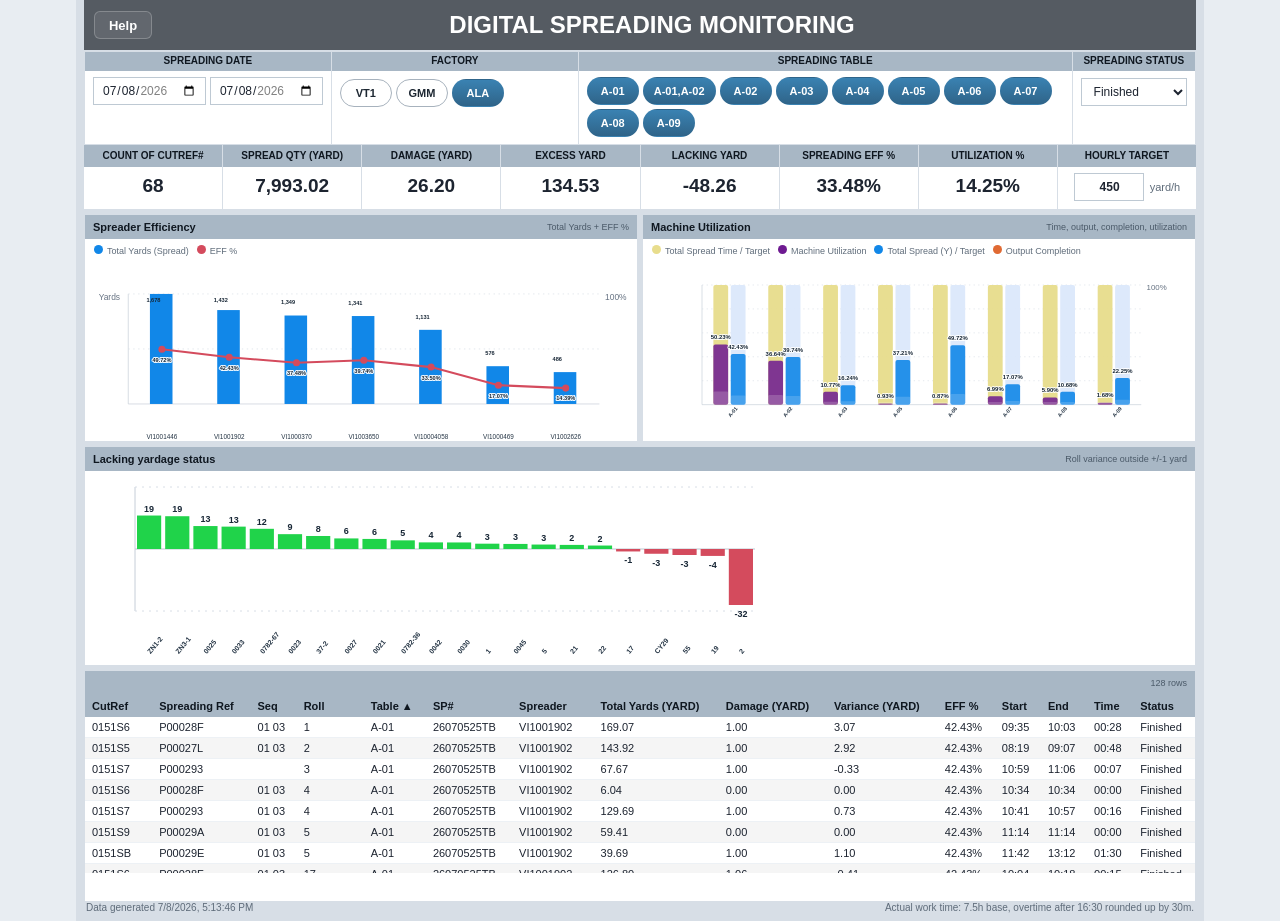
<file: index.html>
<!doctype html>
<html lang="en">
  <head>
    <meta charset="utf-8" />
    <meta name="viewport" content="width=device-width, initial-scale=1" />
    <title>Digital Spreading Dashboard</title>
    <link rel="stylesheet" href="./styles.css" />
  </head>
  <body>
    <main id="dashboardApp" class="app">
      <header class="title-bar">
        <button id="helpButton" class="help-button" type="button">Help</button>
        <div class="title-wrap">
          <h1>Digital Spreading Monitoring</h1>
        </div>
        <div class="title-spacer" aria-hidden="true"></div>
      </header>

      <section class="control-band">
        <div class="control-group date-group">
          <span class="control-label">Spreading Date</span>
          <div class="control-row">
            <input id="startDate" type="date" />
            <input id="endDate" type="date" />
          </div>
        </div>
        <div class="control-group factory-group">
          <span class="control-label">Factory</span>
          <div id="factoryButtons" class="segmented segmented-tight"></div>
        </div>
        <div class="control-group table-group">
          <span class="control-label">Spreading Table</span>
          <div id="tableButtons" class="segmented"></div>
        </div>
        <div class="control-group status-group">
          <span class="control-label">Spreading Status</span>
          <select id="statusSelect"></select>
        </div>
      </section>

      <section id="kpiGrid" class="kpi-grid"></section>

      <section class="charts-grid">
        <article class="panel chart-panel">
          <div class="panel-heading">
            <h2>Spreader Efficiency</h2>
            <span>Total Yards + EFF %</span>
          </div>
          <div id="spreaderChart" class="chart"></div>
        </article>
        <article class="panel chart-panel">
          <div class="panel-heading">
            <h2>Machine Utilization</h2>
            <span>Time, output, completion, utilization</span>
          </div>
          <div id="machineChart" class="chart"></div>
        </article>
      </section>

      <section class="bottom-grid">
        <article class="panel">
          <div class="panel-heading">
            <h2>Lacking yardage status</h2>
            <span>Roll variance outside +/-1 yard</span>
          </div>
          <div id="varianceChart" class="chart short-chart"></div>
        </article>
        <article class="panel table-panel">
          <div class="panel-heading detail-heading">
            <span id="rowCount"></span>
          </div>
          <div class="table-wrap">
            <table>
              <thead>
                <tr>
                  <th class="sortable" data-sort-key="cutRef">CutRef</th>
                  <th class="sortable" data-sort-key="spreadingRef">Spreading Ref</th>
                  <th class="sortable" data-sort-key="seq">Seq</th>
                  <th class="sortable" data-sort-key="roll">Roll</th>
                  <th class="sortable" data-sort-key="spreadingTable">Table</th>
                  <th class="sortable" data-sort-key="spreader">SP#</th>
                  <th class="sortable" data-sort-key="spreaderName">Spreader</th>
                  <th class="sortable" data-sort-key="totalYardsSpread">Total Yards (YARD)</th>
                  <th class="sortable" data-sort-key="damageYard">Damage (YARD)</th>
                  <th class="sortable" data-sort-key="varianceYard">Variance (YARD)</th>
                  <th class="sortable" data-sort-key="effPct">EFF %</th>
                  <th class="sortable" data-sort-key="startTime">Start</th>
                  <th class="sortable" data-sort-key="endTime">End</th>
                  <th class="sortable" data-sort-key="spreadingTimeHours">Time</th>
                  <th class="sortable" data-sort-key="status">Status</th>
                </tr>
              </thead>
              <tbody id="detailBody"></tbody>
            </table>
          </div>
        </article>
      </section>

      <div id="drillBackdrop" class="drill-backdrop is-hidden"></div>

      <section id="drillPanel" class="panel drill-panel drill-modal is-hidden" aria-modal="true" role="dialog">
        <div class="panel-heading drill-heading">
          <div>
            <h2 id="drillTitle">Selected KPI Detail Preview</h2>
            <span id="drillSubtitle">Click any KPI card to open the expanded preview below.</span>
            <span id="drillNote" class="drill-note">Chart and table use the same filtered roll set.</span>
          </div>
          <div class="drill-heading-meta">
            <span id="drillRowCount"></span>
            <button id="drillReportButton" class="drill-report-button" type="button" aria-label="Download drill report">Report</button>
            <button id="drillCloseButton" class="drill-close-button" type="button" aria-label="Close drill preview">Close</button>
          </div>
        </div>
        <div class="drill-charts">
          <article class="panel drill-chart-panel">
            <div id="drillSpreaderChart" class="chart drill-chart"></div>
          </article>
          <article class="panel drill-chart-panel">
            <div id="drillSpCodeChart" class="chart drill-chart"></div>
          </article>
        </div>
        <article class="panel drill-table-panel">
          <div class="panel-heading detail-heading">
            <span id="drillTableLabel">Detail Rows</span>
          </div>
          <div class="table-wrap drill-table-wrap">
            <table class="compact-table">
              <thead>
                <tr id="drillTableHead">
                  <th>CutRef</th>
                  <th>Spreading Ref</th>
                  <th>Seq</th>
                  <th>Roll</th>
                  <th>Table</th>
                  <th>SP#</th>
                  <th>Spreader</th>
                  <th>Total Yards (YARD)</th>
                  <th>Damage (YARD)</th>
                  <th>Variance (YARD)</th>
                  <th>EFF %</th>
                  <th>Start</th>
                  <th>End</th>
                  <th>Time</th>
                  <th>Status</th>
                </tr>
              </thead>
              <tbody id="drillTableBody"></tbody>
            </table>
          </div>
        </article>
      </section>

      <footer class="app-footer">
        <span id="generatedAt"></span>
        <span>Actual work time: 7.5h base, overtime after 16:30 rounded up by 30m.</span>
      </footer>
    </main>

    <dialog id="helpDialog" class="help-dialog" aria-labelledby="helpDialogTitle">
      <div class="help-dialog-shell">
        <div class="help-dialog-head">
          <div>
            <h2 id="helpDialogTitle">Dashboard Data Reference</h2>
            <p>Source tables, column names, and calculation rules used by this dashboard.</p>
          </div>
          <button id="helpCloseButton" class="help-close" type="button" aria-label="Close help">×</button>
        </div>
        <div id="helpDialogBody" class="help-dialog-body"></div>
      </div>
    </dialog>

    <script>
      (() => {
        const loadScript = (src, onload) => {
          const script = document.createElement("script");
          script.src = `${src}?ts=${Date.now()}`;
          if (onload) script.onload = onload;
          document.body.appendChild(script);
        };
        const dataBase = window.location.pathname.endsWith("/src/index.html") ? "../" : "./";
        loadScript(`${dataBase}data/dashboard-data.js`, () => loadScript("./app.js"));
      })();
    </script>
  </body>
</html>
</file>
<file: styles.css>
:root {
  --ink: #1d2430;
  --muted: #5f6c7a;
  --line: #d7dee6;
  --panel: #ffffff;
  --soft: #f2f5f8;
  --header: #555b62;
  --steel: #a8b7c5;
  --blue: #1187e8;
  --blue-soft: #8fc2ef;
  --orange: #e06a33;
  --purple: #6e1a91;
  --green: #20d34a;
  --red: #d44b5d;
  --cream: #e8dd8d;
}

* {
  box-sizing: border-box;
}

body {
  margin: 0;
  background: #e8edf2;
  color: var(--ink);
  font-family: "Segoe UI", "Aptos", "Helvetica Neue", Arial, sans-serif;
}

button,
input,
select {
  font: inherit;
}

.is-hidden {
  display: none !important;
}

.app {
  min-height: 100vh;
  max-width: 1128px;
  margin: 0 auto;
  padding: 0 8px 8px;
  background: var(--line);
}

.title-bar {
  min-height: 50px;
  background: var(--header);
  color: white;
  display: grid;
  grid-template-columns: auto 1fr 44px;
  align-items: center;
  padding: 6px 10px;
  margin-bottom: 1px;
}

.title-wrap {
  display: flex;
  justify-content: center;
  align-items: center;
  min-width: 0;
}

.help-button {
  min-width: 58px;
  height: 28px;
  border: 1px solid rgba(255, 255, 255, 0.22);
  border-radius: 6px;
  background: rgba(255, 255, 255, 0.08);
  color: #fff;
  font-size: 13px;
  font-weight: 700;
  letter-spacing: 0;
  cursor: pointer;
  display: inline-flex;
  align-items: center;
  justify-content: center;
  padding: 0 12px;
  margin-right: 10px;
}

.help-button:hover {
  background: rgba(255, 255, 255, 0.16);
}

.title-bar p {
  margin: 0 0 2px;
  font-size: 12px;
  font-weight: 800;
  letter-spacing: 0.4px;
}

.title-bar h1 {
  margin: 0;
  font-size: 24px;
  line-height: 1;
  letter-spacing: 0;
  text-transform: uppercase;
}

.control-band {
  display: grid;
  grid-template-columns: repeat(9, minmax(0, 1fr));
  gap: 1px;
  padding: 1px 1px 0;
  background: var(--line);
}

.control-group {
  min-width: 0;
  background: var(--panel);
}

.date-group {
  grid-column: span 2;
}

.table-group {
  grid-column: span 4;
}

.status-group {
  grid-column: span 1;
}

.target-group {
  grid-column: span 1;
}

.factory-group {
  grid-column: span 2;
}

.control-label {
  display: block;
  background: var(--steel);
  color: #0f1720;
  padding: 4px 6px;
  font-size: 10px;
  font-weight: 800;
  text-align: center;
  text-transform: uppercase;
  line-height: 1.05;
}

.control-row,
.segmented,
.target-input {
  display: flex;
  align-items: center;
  gap: 4px;
  padding: 6px 8px 7px;
}

.control-row input,
.control-group select,
.target-input input {
  height: 28px;
  border: 1px solid #bec9d3;
  background: white;
  padding: 0 8px;
  color: var(--ink);
  min-width: 0;
}

.date-group .control-row input {
  flex: 1 1 0;
  min-width: 96px;
  font-size: 12px;
}

.control-group select {
  width: calc(100% - 16px);
  margin: 7px 8px 8px;
  font-size: 12px;
}

.target-input input {
  width: 72px;
  text-align: right;
  font-weight: 800;
  font-size: 12px;
}

.target-input span {
  color: var(--muted);
  font-size: 11px;
}

.segmented {
  flex-wrap: wrap;
  align-content: flex-start;
  min-height: 58px;
}

.factory-group .segmented {
  flex-wrap: nowrap;
  overflow: hidden;
}

.segmented-tight {
  min-height: 46px;
  padding-top: 5px;
  padding-bottom: 6px;
}

.segmented button {
  min-width: 52px;
  height: 28px;
  border: 1px solid #a7b2bd;
  background: white;
  color: #1d2732;
  font-weight: 750;
  font-size: 11px;
  cursor: pointer;
  border-radius: 999px;
  padding: 0 10px;
}

.segmented button.active {
  background: linear-gradient(180deg, #3a82b2, #2f6489);
  color: white;
  border-color: transparent;
}

.kpi-grid {
  display: grid;
  grid-template-columns: repeat(8, minmax(120px, 1fr));
  gap: 1px;
  padding: 1px 0;
  background: var(--line);
}

.kpi {
  background: white;
  min-height: 64px;
  cursor: pointer;
  transition: background 140ms ease, box-shadow 140ms ease, transform 140ms ease;
}

.kpi h3 {
  margin: 0;
  background: var(--steel);
  color: #0f1720;
  padding: 4px 5px;
  font-size: 10px;
  text-align: center;
  text-transform: uppercase;
  line-height: 1.1;
  min-height: 22px;
  display: flex;
  align-items: center;
  justify-content: center;
}

.kpi strong {
  display: block;
  text-align: center;
  padding: 8px 4px 5px;
  font-size: 19px;
  font-weight: 650;
}

.kpi.editable {
  cursor: default;
}

.kpi.editable .kpi-input-wrap {
  display: flex;
  align-items: center;
  justify-content: center;
  gap: 6px;
  min-height: 33px;
  padding: 6px 6px 5px;
}

.kpi.editable input {
  width: 70px;
  height: 28px;
  border: 1px solid #bec9d3;
  background: white;
  padding: 0 8px;
  color: var(--ink);
  text-align: right;
  font-size: 12px;
  font-weight: 800;
}

.kpi.editable span {
  color: var(--muted);
  font-size: 11px;
  white-space: nowrap;
}

.kpi:hover {
  background: #f7fbff;
}

.kpi.selected {
  background: #eef6ff;
  box-shadow: inset 0 0 0 1px #8fbbe0;
}

.charts-grid {
  display: grid;
  grid-template-columns: repeat(2, minmax(0, 1fr));
  gap: 4px;
  padding: 4px 0 0;
  align-items: stretch;
}

.bottom-grid {
  display: grid;
  grid-template-columns: 1fr;
  gap: 4px;
  padding: 4px 0 0;
  align-items: start;
}

.drill-backdrop {
  position: fixed;
  inset: 0;
  z-index: 999;
  background: rgba(10, 18, 28, 0.38);
  backdrop-filter: blur(1px);
}

.drill-panel {
  margin-top: 4px;
}

.drill-panel.is-hidden {
  display: none;
}

.drill-modal {
  position: fixed;
  inset: 8px;
  z-index: 1000;
  margin: 0;
  background: #fdfefe;
  box-shadow: 0 14px 36px rgba(17, 24, 39, 0.18);
  height: calc(100vh - 16px);
  max-height: calc(100vh - 16px);
  display: flex;
  flex-direction: column;
  overflow: hidden;
}

body.modal-open {
  overflow: hidden;
}

.drill-heading {
  align-items: center;
}

.drill-heading > div {
  display: flex;
  flex-direction: column;
  gap: 2px;
}

.drill-heading h2 {
  margin: 0;
  font-size: 11px;
  font-weight: 800;
}

.drill-heading span {
  color: #4b5a69;
  font-size: 9px;
}

.drill-note {
  display: block;
  color: #3f556c;
  font-size: 8.5px;
  margin-top: 2px;
  font-style: italic;
}

.drill-heading-meta {
  display: flex;
  align-items: center;
  gap: 8px;
}

.drill-close-button {
  border: 1px solid #8ba0b4;
  background: #fff;
  color: #233444;
  font-size: 10px;
  font-weight: 700;
  padding: 3px 8px;
  line-height: 1;
  cursor: pointer;
}

.drill-close-button:hover {
  background: #f4f8fb;
}

.drill-report-button {
  border: 1px solid #6c93b4;
  background: #eef6fc;
  color: #1f4b72;
  font-size: 10px;
  font-weight: 700;
  padding: 3px 8px;
  line-height: 1;
  cursor: pointer;
}

.drill-report-button:hover {
  background: #deedf8;
}

.drill-charts {
  display: grid;
  grid-template-columns: repeat(2, minmax(0, 1fr));
  gap: 4px;
  padding: 4px;
  flex: 0 0 200px;
}

.drill-chart-panel,
.drill-table-panel {
  min-width: 0;
}

.drill-chart {
  height: 180px;
}

.drill-table-wrap {
  flex: 1 1 auto;
  min-height: 320px;
  height: calc(100vh - 310px);
  overflow: auto;
}

.compact-table {
  min-width: 1240px;
}

.drill-table-panel {
  flex: 1 1 auto;
  min-height: 0;
  display: flex;
  flex-direction: column;
}

.focus-note {
  border: 1px solid #d7dee6;
  background: #f7fbff;
  padding: 14px 16px;
  margin: 4px;
}

.focus-note strong {
  display: block;
  font-size: 14px;
  margin-bottom: 8px;
}

.focus-note p {
  margin: 0 0 8px;
  color: #304051;
  font-size: 12px;
  line-height: 1.5;
}

.drill-legend {
  margin-bottom: 2px;
}

.panel {
  background: var(--panel);
  border: 1px solid var(--line);
  min-width: 0;
  display: flex;
  flex-direction: column;
}

.panel-heading {
  min-height: 24px;
  background: var(--steel);
  color: #0f1720;
  display: flex;
  align-items: center;
  justify-content: space-between;
  gap: 12px;
  padding: 2px 8px;
}

.panel-heading h2 {
  margin: 0;
  font-size: 11px;
  font-weight: 800;
  letter-spacing: 0;
}

.panel-heading span {
  color: #4b5a69;
  font-size: 9px;
}

.chart {
  height: 202px;
  padding: 6px 8px 4px;
  overflow: hidden;
}

.short-chart {
  height: auto;
  min-height: 184px;
  overflow-x: auto;
  overflow-y: hidden;
}

.chart svg {
  display: block;
  width: 100%;
  height: 100%;
}

.chart svg text.chart-value {
  fill: #182736;
}

.chart svg text.chart-bar-value {
  fill: #182736;
}

.chart svg text.chart-line-value {
  fill: #182736;
  paint-order: stroke fill;
  stroke: rgba(255, 255, 255, 0.92);
  stroke-width: 3px;
  stroke-linejoin: round;
}

.chart svg text.chart-label {
  fill: #243444;
}

.merged-hover {
  overflow: visible;
}

.merged-hover-card {
  width: 250px;
  background: #ffffff;
  border: 1px solid #c9d3df;
  border-left: 4px solid #7b1fa2;
  border-radius: 7px;
  box-shadow: 0 8px 24px rgba(28, 45, 65, 0.14);
  padding: 12px 14px 13px;
  color: #1f3041;
  font-size: 11px;
  line-height: 1.28;
}

.merged-hover-title {
  font-size: 13px;
  font-weight: 800;
  margin-bottom: 6px;
  color: #102436;
}

.merged-hover-row {
  display: flex;
  justify-content: space-between;
  gap: 10px;
  margin: 0;
}

.merged-hover-row + .merged-hover-row {
  margin-top: 2px;
}

.merged-hover-row span {
  color: #243444;
  font-weight: 500;
}

.merged-hover-row b {
  color: #1d2f41;
  font-weight: 700;
}

.merged-hover-gap {
  height: 8px;
}

.drill-axis-label tspan:first-child {
  fill: #243444;
  font-size: 8px;
  font-weight: 600;
}

.drill-axis-label tspan:last-child {
  fill: #5d6a77;
  font-size: 7px;
  font-weight: 500;
}

.chart [data-clickable="true"] {
  cursor: pointer;
  transition: opacity 140ms ease, filter 140ms ease, stroke-width 140ms ease;
}

.chart .dimmed {
  opacity: 0.14;
}

.chart .selected {
  opacity: 1;
  filter: drop-shadow(0 0 1px rgba(17, 95, 149, 0.18));
}

.chart .selected rect,
.chart .selected circle {
  stroke: #115f95;
  stroke-width: 1.25;
}

.chart .selected text {
  stroke: none;
  filter: none;
}

.legend {
  display: flex;
  gap: 8px;
  align-items: center;
  flex-wrap: wrap;
  margin: 0 0 4px 1px;
  font-size: 9px;
  color: var(--muted);
}

.legend i {
  display: inline-block;
  width: 9px;
  height: 9px;
  border-radius: 50%;
  margin-right: 4px;
}

.table-panel {
  min-height: 232px;
}

.detail-heading {
  justify-content: flex-end;
}

.table-wrap {
  height: 178px;
  overflow: auto;
}

table {
  border-collapse: collapse;
  width: 100%;
  min-width: 1080px;
  font-size: 11px;
}

th {
  position: sticky;
  top: 0;
  z-index: 1;
  background: var(--steel);
  color: #0f1720;
  padding: 5px 7px;
  text-align: left;
  white-space: nowrap;
}

th.sortable {
  cursor: pointer;
  user-select: none;
}

td {
  padding: 4px 7px;
  border-bottom: 1px solid #edf1f5;
  white-space: nowrap;
}

td[data-clickable="true"] {
  cursor: pointer;
}

td[data-clickable="true"]:hover {
  background: #eaf3fb;
}

td.selected-cell {
  background: #d9ebff;
  color: #17324c;
}

td.dimmed-cell {
  opacity: 0.28;
}

tbody tr:nth-child(even) {
  background: #f5f5f5;
}

.status-finished {
  background: #c8efda;
}

.status-spreading {
  background: #f7d4c2;
}

.status-ready {
  background: #c8dcf5;
}

.app-footer {
  display: flex;
  justify-content: space-between;
  gap: 18px;
  padding: 0 2px;
  color: var(--muted);
  font-size: 10px;
}

.help-dialog {
  width: min(1080px, calc(100vw - 36px));
  border: none;
  padding: 0;
  background: transparent;
}

.help-dialog::backdrop {
  background: rgba(20, 27, 36, 0.42);
  backdrop-filter: blur(1.5px);
}

.help-dialog-shell {
  max-height: calc(100vh - 36px);
  overflow: hidden;
  background: #ffffff;
  border: 1px solid #cfd7e0;
  box-shadow: 0 20px 55px rgba(18, 27, 37, 0.24);
  display: flex;
  flex-direction: column;
}

.help-dialog-head {
  display: flex;
  justify-content: space-between;
  gap: 16px;
  align-items: flex-start;
  padding: 14px 16px 10px;
  border-bottom: 1px solid #dde3ea;
  background: #f7f9fb;
}

.help-dialog-head h2 {
  margin: 0;
  font-size: 18px;
  color: #1b2530;
}

.help-dialog-head p {
  margin: 4px 0 0;
  color: var(--muted);
  font-size: 12px;
}

.help-close {
  width: 30px;
  height: 30px;
  border: 1px solid #c7d0d9;
  border-radius: 50%;
  background: #fff;
  color: #415062;
  cursor: pointer;
  font-size: 18px;
  line-height: 1;
  display: grid;
  place-items: center;
  padding: 0;
}

.help-dialog-body {
  overflow: auto;
  padding: 14px 16px 16px;
  display: grid;
  gap: 14px;
}

.help-note {
  margin: 0;
  padding: 10px 12px;
  background: #f2f6fa;
  border: 1px solid #dae2ea;
  color: #3a4755;
  font-size: 12px;
  line-height: 1.5;
}

.help-section h3 {
  margin: 0 0 8px;
  font-size: 13px;
  color: #1d2732;
}

.help-table {
  width: 100%;
  border-collapse: collapse;
  font-size: 12px;
}

.help-table th,
.help-table td {
  border: 1px solid #d7dee6;
  padding: 8px 10px;
  vertical-align: top;
  white-space: normal;
}

.help-table th {
  width: 180px;
  background: #eef3f7;
}

.help-list {
  margin: 0;
  padding-left: 18px;
  color: #27313d;
  display: grid;
  gap: 6px;
  font-size: 12px;
}

.help-cards {
  display: grid;
  grid-template-columns: repeat(2, minmax(0, 1fr));
  gap: 10px;
}

.help-card {
  border: 1px solid #d7dee6;
  background: #fafbfd;
  padding: 10px 12px;
}

.help-card h3 {
  margin: 0 0 5px;
  font-size: 12px;
}

.help-card p {
  margin: 0;
  color: #334150;
  font-size: 12px;
  line-height: 1.5;
}

@media (max-width: 1100px) {
  .app {
    max-width: none;
    padding: 0 8px 10px;
  }

  .control-band {
    grid-template-columns: repeat(7, minmax(0, 1fr));
    gap: 1px;
  }

  .date-group,
  .table-group,
  .status-group,
  .target-group {
    grid-column: span 2;
  }

  .factory-group {
    grid-column: span 1;
  }

  .kpi-grid {
    grid-template-columns: repeat(4, minmax(140px, 1fr));
  }

  .charts-grid,
  .bottom-grid,
  .drill-charts {
    grid-template-columns: 1fr;
  }

  .help-cards {
    grid-template-columns: 1fr;
  }

  .drill-table-wrap {
    height: 220px;
  }
}

@media (max-width: 720px) {
  .title-bar h1 {
    font-size: 24px;
  }

  .control-band,
  .kpi-grid {
    grid-template-columns: 1fr;
  }

  .date-group,
  .table-group,
  .status-group,
  .target-group {
    grid-column: auto;
  }

  .factory-group {
    grid-column: auto;
  }

  .title-bar {
    grid-template-columns: auto 1fr 36px;
  }

  .help-button {
    min-width: 52px;
    height: 26px;
    font-size: 12px;
    padding: 0 10px;
  }
}
</file>
